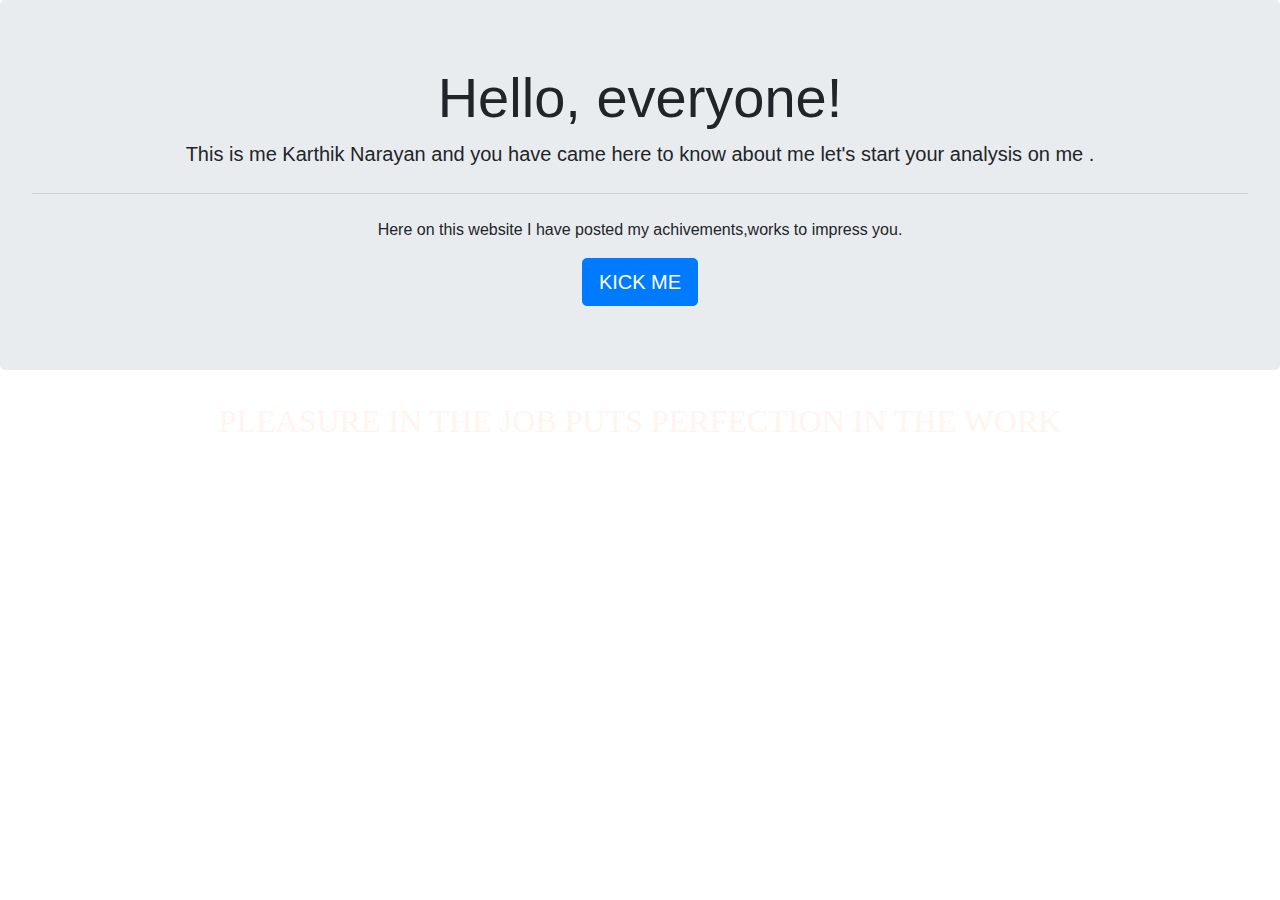
<file: index.html>
<!DOCTYPE html>
<html>
<head>
	  <meta name="viewport" content="width=device-width, maximum-scale=1, initial-scale=1, user-scalable=0">
	<title>PORTFOLIO</title>
	<style>
		h2{
			color: seashell;
			font-family:blacker;
		}
	</style>
	<link rel="stylesheet" href="https://stackpath.bootstrapcdn.com/bootstrap/4.4.1/css/bootstrap.min.css" integrity="sha384-Vkoo8x4CGsO3+Hhxv8T/Q5PaXtkKtu6ug5TOeNV6gBiFeWPGFN9MuhOf23Q9Ifjh" crossorigin="anonymous">
</head>
<body background="C:\Users\karth\OneDrive\Documents\portfolio\home.jpg">
	
	<div class="jumbotron">
	<center>
	  <h1 class="display-4">Hello, everyone!</h1>
	  <p class="lead">This is me Karthik Narayan and you have came here to know about me let's start your analysis on me .</p>
	  <hr class="my-4">
	  <p>Here on this website I have posted my achivements,works to impress you.</p>
	  <a class="btn btn-primary btn-lg" href="home.html" role="button">KICK ME</a>
	</center>
	</div>	
	<center>
		<h2>PLEASURE IN THE JOB PUTS PERFECTION IN THE WORK</h2>
	</center>
	<script src="https://code.jquery.com/jquery-3.4.1.slim.min.js" integrity="sha384-J6qa4849blE2+poT4WnyKhv5vZF5SrPo0iEjwBvKU7imGFAV0wwj1yYfoRSJoZ+n" crossorigin="anonymous"></script>
	<script src="https://cdn.jsdelivr.net/npm/popper.js@1.16.0/dist/umd/popper.min.js" integrity="sha384-Q6E9RHvbIyZFJoft+2mJbHaEWldlvI9IOYy5n3zV9zzTtmI3UksdQRVvoxMfooAo" crossorigin="anonymous"></script>
	<script src="https://stackpath.bootstrapcdn.com/bootstrap/4.4.1/js/bootstrap.min.js" integrity="sha384-wfSDF2E50Y2D1uUdj0O3uMBJnjuUD4Ih7YwaYd1iqfktj0Uod8GCExl3Og8ifwB6" crossorigin="anonymous"></script>
</body>
</html>
</file>
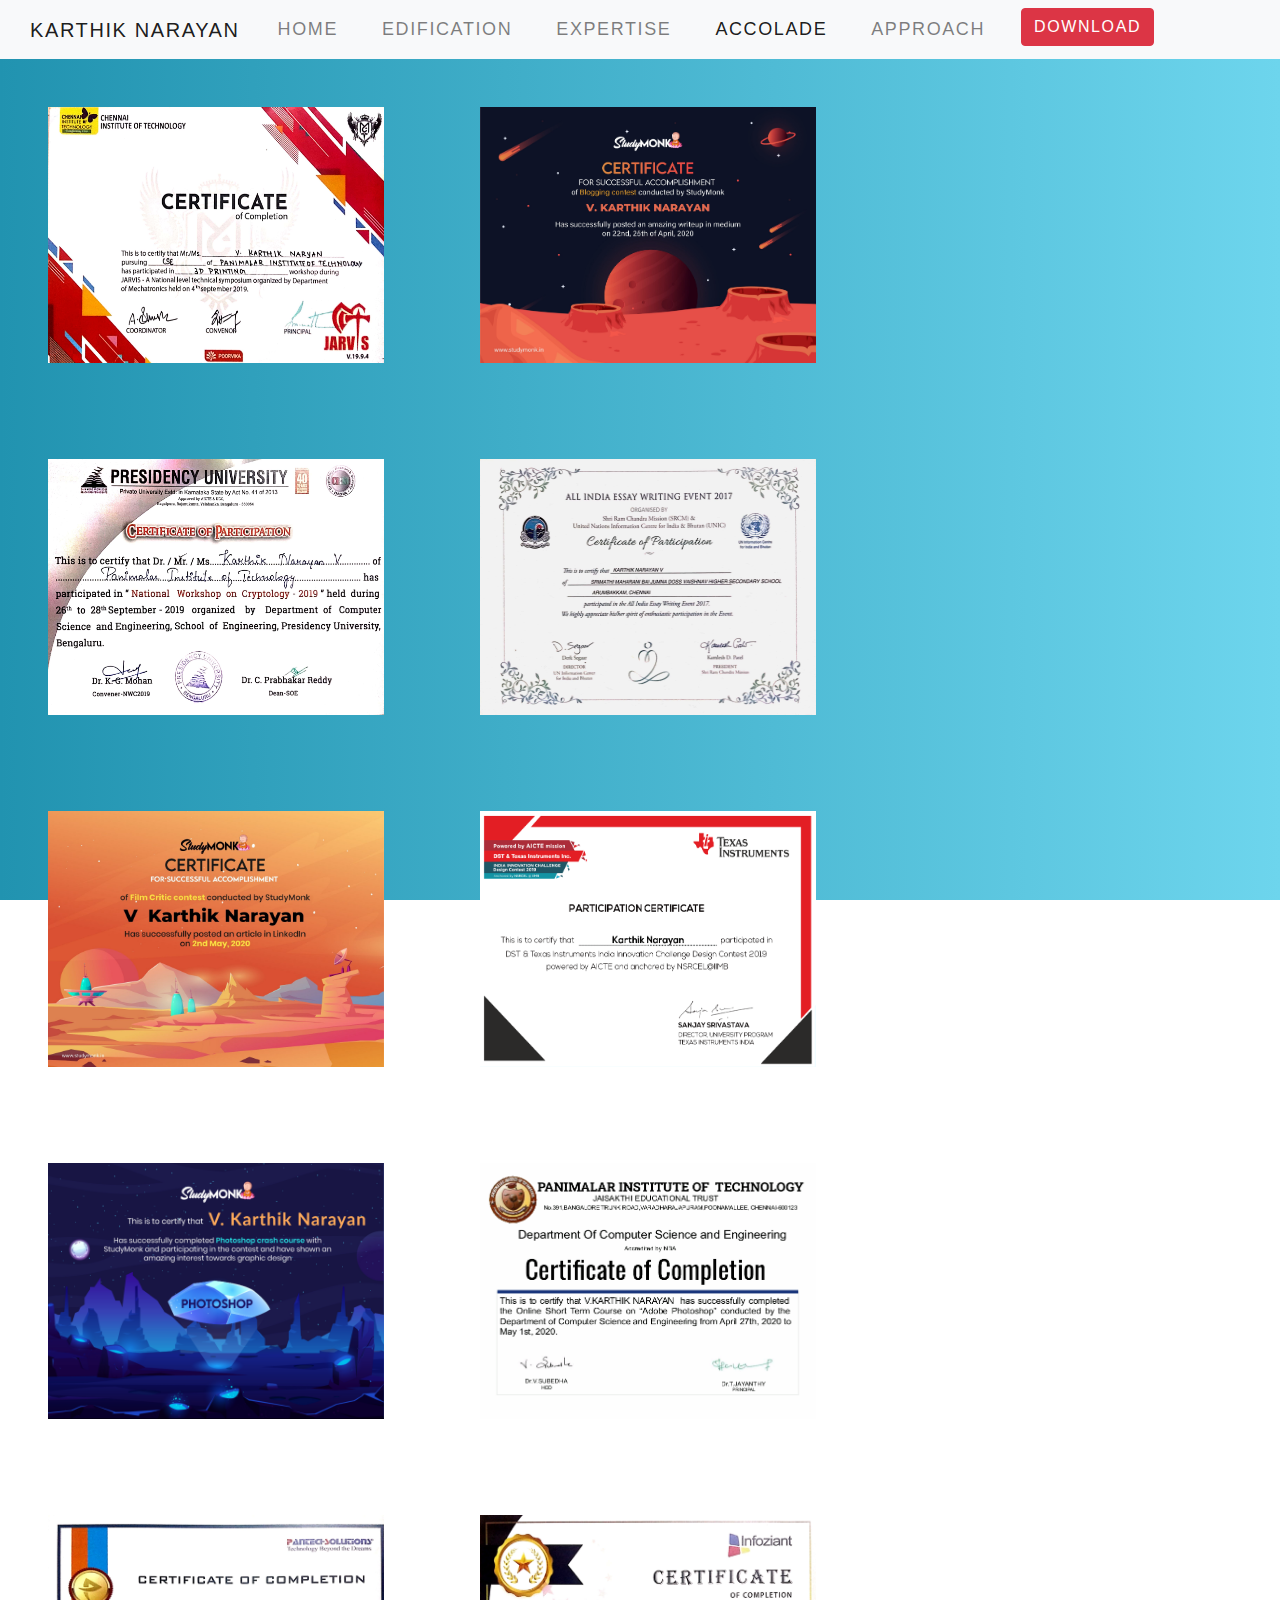
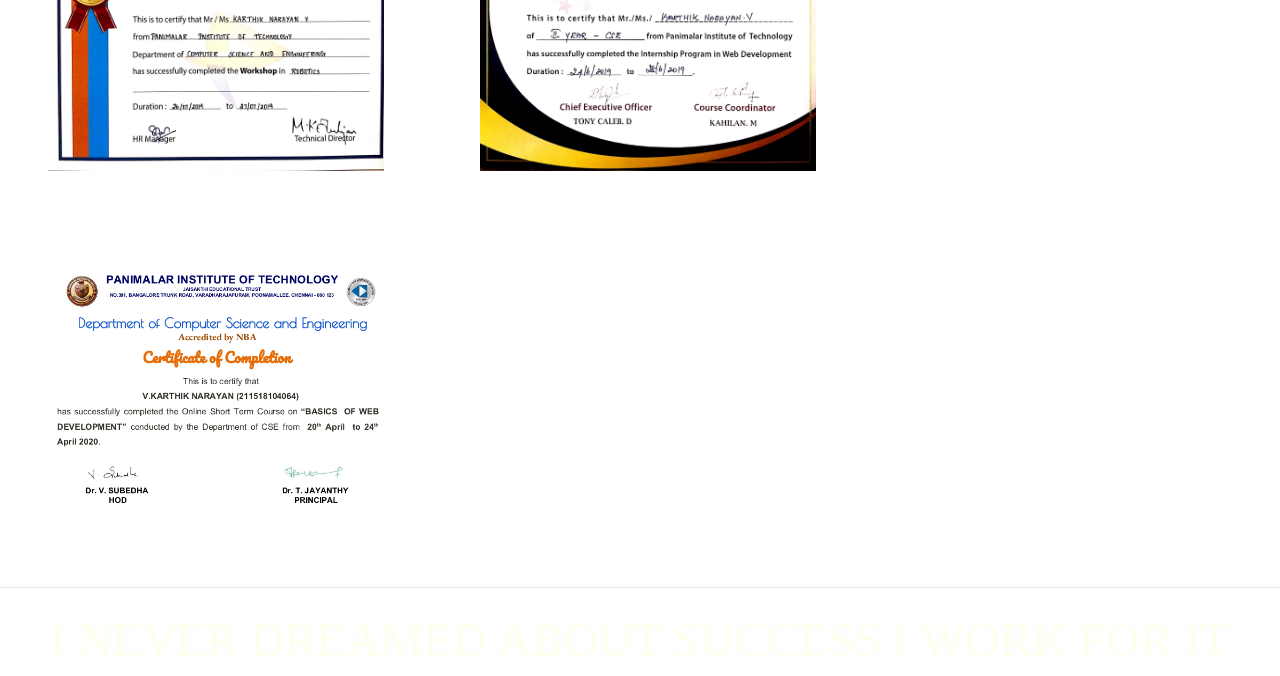
<file: ach.html>
<!DOCTYPE html>
<html>
<head>
	  <meta name="viewport" content="width=device-width, maximum-scale=1, initial-scale=1, user-scalable=0">
	<title>PORTFOLIO</title>
	<style>
		footer{
			color: ivory;
			font-size: 3em;
			font-family: sabon;
		}
	</style>
	
	<link rel="stylesheet" href="https://stackpath.bootstrapcdn.com/bootstrap/4.4.1/css/bootstrap.min.css" integrity="sha384-Vkoo8x4CGsO3+Hhxv8T/Q5PaXtkKtu6ug5TOeNV6gBiFeWPGFN9MuhOf23Q9Ifjh" crossorigin="anonymous">
	<link rel="stylesheet" type="text/css" href="style.css">
	<link rel="stylesheet" type="text/css" href="astyle.css">
</head>
<body>
	<nav class="navbar navbar-expand-lg navbar-light bg-light">
	  <a class="navbar-brand" href="index.html">KARTHIK NARAYAN</a>
	  <button class="navbar-toggler" type="button" data-toggle="collapse" data-target="#navbarNav" aria-controls="navbarNav" aria-expanded="false" aria-label="Toggle navigation">
	    <span class="navbar-toggler-icon"></span>
	  </button>
	  <div class="collapse navbar-collapse" id="navbarNav">
	    <ul class="navbar-nav">
	      <li class="nav-item">
	        <a class="nav-link" href="home.html">HOME</a>
	      </li>
	      	      <li class="nav-item">
	        <a class="nav-link" href="knowledge.html">EDIFICATION</a>
	      </li> 
	      <li class="nav-item">
	        <a class="nav-link" href="work.html">EXPERTISE</a>
	      </li> 
	      	      <li class="nav-item active">
	        <a class="nav-link" href="ach.html">ACCOLADE <span class="sr-only">(current)</span></a>
	      </li>
	      <li class="nav-item">
	        <a class="nav-link " href="contact.html">APPROACH</a>
	      </li>
	      
			      <li class="nav-item">
			      	<a class="btn btn-danger" href="https://drive.google.com/file/d/1b6dBx9az-lnojopBAo8Vq9nOC1vnw7Qd/view?usp=sharing" role="button">DOWNLOAD</a>
			      </li>
	    </ul>
	  </div>
	</nav>
	
	
	<div class="gallery">
		<img src="3d printing.jpg">
		<img src="BLOGGING.jpg">
		<img src="Cryptology.jpg">
		<img src="Essay writing.jpg">
		<img src="FILM CRITIC.jpg">
		<img src="IICDC.png">
		<img src="PHOTOSHOP1.png">
		<img src="PHOTOSHOP2.png">
		<img src="ROBOTICS.jpg">
		<img src="WEB DEV.jpg">
		<img src="WEB DEV.png">
		
	</div>
	<hr>
	<footer>
		<center>
			I NEVER DREAMED ABOUT SUCCESS I WORK FOR IT
		</center>
	</footer>
	<script src="https://code.jquery.com/jquery-3.4.1.slim.min.js" integrity="sha384-J6qa4849blE2+poT4WnyKhv5vZF5SrPo0iEjwBvKU7imGFAV0wwj1yYfoRSJoZ+n" crossorigin="anonymous"></script>
	<script src="https://cdn.jsdelivr.net/npm/popper.js@1.16.0/dist/umd/popper.min.js" integrity="sha384-Q6E9RHvbIyZFJoft+2mJbHaEWldlvI9IOYy5n3zV9zzTtmI3UksdQRVvoxMfooAo" crossorigin="anonymous"></script>
	<script src="https://stackpath.bootstrapcdn.com/bootstrap/4.4.1/js/bootstrap.min.js" integrity="sha384-wfSDF2E50Y2D1uUdj0O3uMBJnjuUD4Ih7YwaYd1iqfktj0Uod8GCExl3Og8ifwB6" crossorigin="anonymous"></script>	
</body>
</html>
</file>
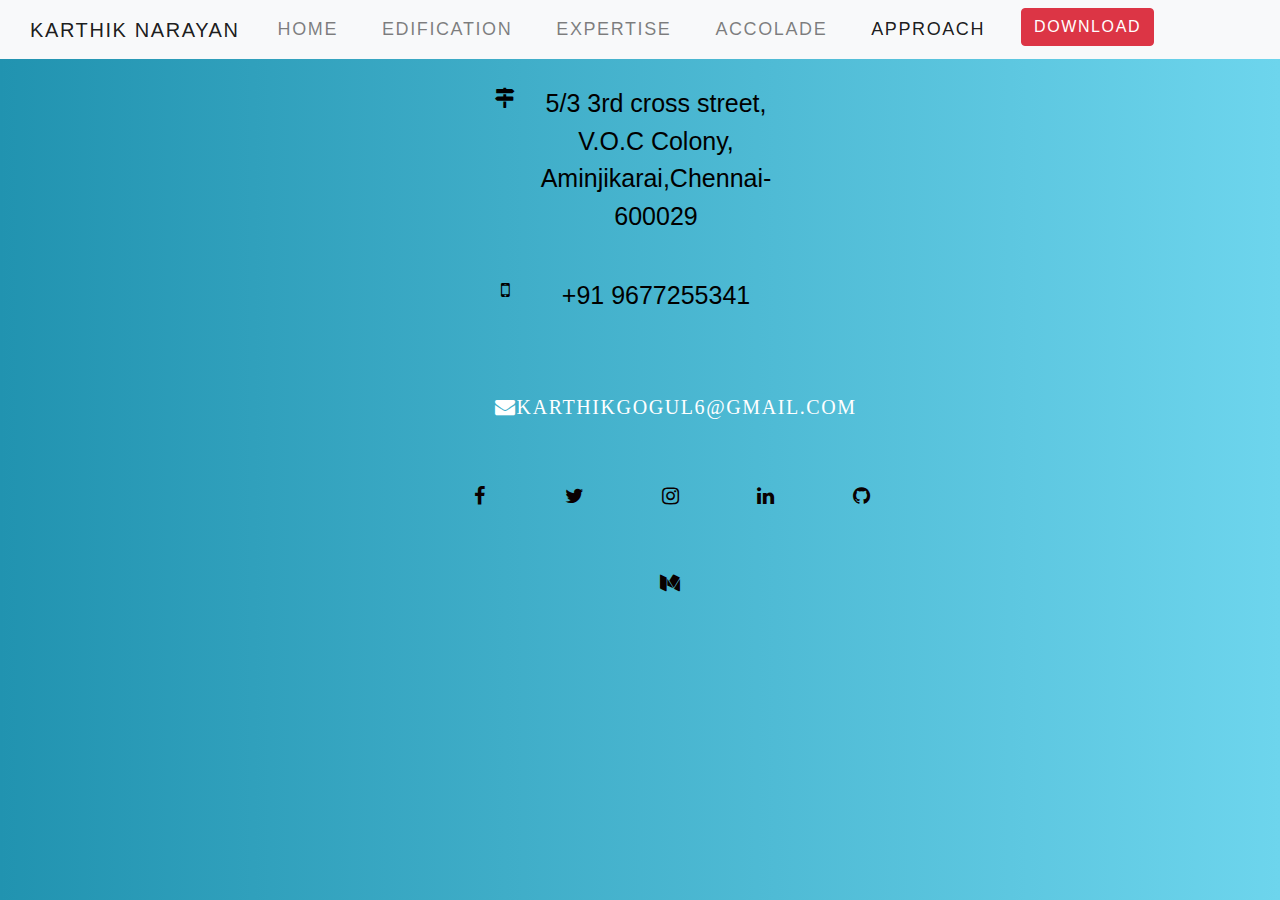
<file: contact.html>
<!DOCTYPE html>
<html>
<head>
      <meta name="viewport" content="width=device-width, maximum-scale=1, initial-scale=1, user-scalable=0">
	<title>PORTFOLIO</title>
	<link rel="stylesheet" href="https://stackpath.bootstrapcdn.com/bootstrap/4.4.1/css/bootstrap.min.css" integrity="sha384-Vkoo8x4CGsO3+Hhxv8T/Q5PaXtkKtu6ug5TOeNV6gBiFeWPGFN9MuhOf23Q9Ifjh" crossorigin="anonymous">
	<link rel="stylesheet" type="text/css" href="style.css">
	<link rel="stylesheet" type="text/css" href="cstyle.css">
	<link rel="stylesheet" type="text/css" href="https://stackpath.bootstrapcdn.com/font-awesome/4.7.0/css/font-awesome.min.css">
</head>
<body>
	<nav class="navbar navbar-expand-lg navbar-light bg-light">
	  <a class="navbar-brand" href="index.html">KARTHIK NARAYAN</a>
	  <button class="navbar-toggler" type="button" data-toggle="collapse" data-target="#navbarNav" aria-controls="navbarNav" aria-expanded="false" aria-label="Toggle navigation">
	    <span class="navbar-toggler-icon"></span>
	  </button>
	  <div class="collapse navbar-collapse" id="navbarNav">
	    <ul class="navbar-nav">
	      <li class="nav-item">
	        <a class="nav-link" href="home.html">HOME</a>
	      </li>
	      	      <li class="nav-item">
	        <a class="nav-link" href="knowledge.html">EDIFICATION</a>
	      </li> 
	      <li class="nav-item">
	        <a class="nav-link" href="work.html">EXPERTISE</a>
	      </li> 

	      <li class="nav-item">
	        <a class="nav-link " href="ach.html">ACCOLADE</a>
	      </li>
	      <li class="nav-item active">
	        <a class="nav-link" href="contact.html">APPROACH <span class="sr-only">(current)</span></a>
	      </li>
	      
			      <li class="nav-item">
			      	<a class="btn btn-danger" href="https://drive.google.com/file/d/1b6dBx9az-lnojopBAo8Vq9nOC1vnw7Qd/view?usp=sharing" role="button">DOWNLOAD</a>
			      </li>
	     </ul>
	  </div>
	</nav>
	<center>
	 <div class="col-lg-3 col-md-3 col-sm-6 col-xs-12">
		<div class="footer-box-c">

            <p>
                <i class="fa fa-map-signs" aria-hidden="true"></i>
                <span>5/3 3rd cross street, V.O.C Colony, Aminjikarai,Chennai- 600029 </span>
            </p>
            <p>
                <i class="fa fa-mobile" aria-hidden="true"></i>
                <span>
				+91 9677255341
			</span>
            </p>
            <p>
            	<a href="https://mail.google.com/mail/u/0/#inbox?compose=new">
                <i class="fa fa-envelope" aria-hidden="true">karthikgogul6@gmail.com</i>
                </a>
            </p>
    	</div>

     </div>
	<div>
	<ul class="socials-box footer-socials pull-left">
                                    <li>
                                        <a href="https://www.facebook.com/profile.php?id=100005114688094">
                                            <div class="social-circle-border"><i class="fa  fa-facebook"></i></div>
                                        </a>
                                    </li>
                                    <li>
                                        <a href="https://twitter.com/karthikVKN">
                                            <div class="social-circle-border"><i class="fa fa-twitter"></i></div>
                                        </a>
                                    </li>
                                    <li>
                                        <a href="https://www.instagram.com/laughing__king/?hl=en">
                                            <div class="social-circle-border"><i class="fa fa-instagram"></i></div>
                                        </a>
                                    </li>
                                    <li>
                                        <a href="https://www.linkedin.com/in/karthik-narayan-b46116148/">
                                            <div class="social-circle-border"><i class="fa fa-linkedin"></i></div>
                                        </a>
                                    </li>
                                    <li>
                                        <a href="https://github.com/laughingdevil">
                                            <div class="social-circle-border"><i class="fa fa-github"></i></div>
                                        </a>
                                    </li>
                                    <li>
                                    	<a href="https://medium.com/@karthikgogul6">
                                    		<div class="social-circle-border"><i class="fa fa-medium"></i></div>
                                    	</a>
                             		</li>
                             </ul>

    </div>
    </center>
                          
	<script src="https://code.jquery.com/jquery-3.4.1.slim.min.js" integrity="sha384-J6qa4849blE2+poT4WnyKhv5vZF5SrPo0iEjwBvKU7imGFAV0wwj1yYfoRSJoZ+n" crossorigin="anonymous"></script>
	<script src="https://cdn.jsdelivr.net/npm/popper.js@1.16.0/dist/umd/popper.min.js" integrity="sha384-Q6E9RHvbIyZFJoft+2mJbHaEWldlvI9IOYy5n3zV9zzTtmI3UksdQRVvoxMfooAo" crossorigin="anonymous"></script>
	<script src="https://stackpath.bootstrapcdn.com/bootstrap/4.4.1/js/bootstrap.min.js" integrity="sha384-wfSDF2E50Y2D1uUdj0O3uMBJnjuUD4Ih7YwaYd1iqfktj0Uod8GCExl3Og8ifwB6" crossorigin="anonymous"></script>	

</body>
</html>
</file>
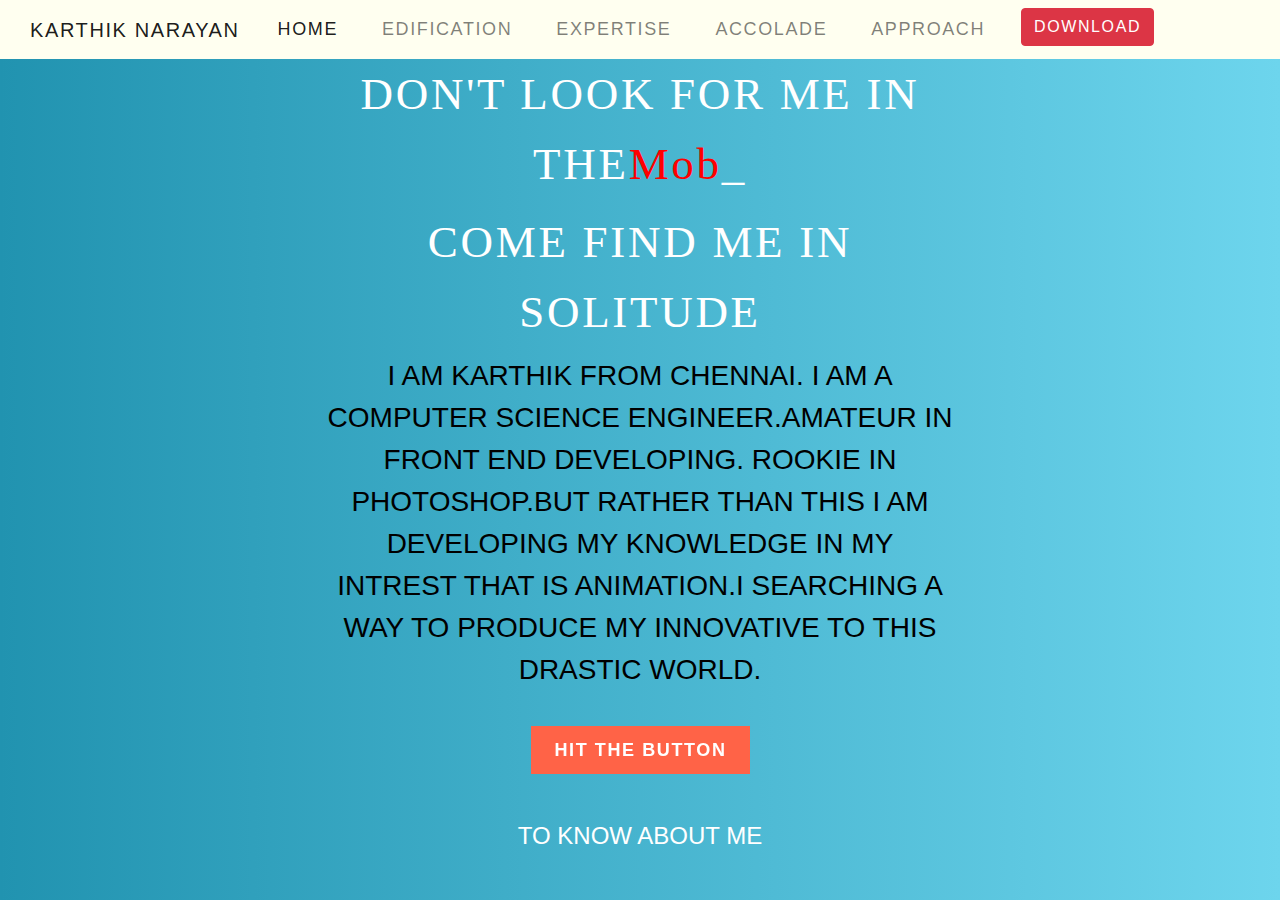
<file: home.html>
<!DOCTYPE html>
<html>
<head>
	  <meta name="viewport" content="width=device-width, maximum-scale=1, initial-scale=1, user-scalable=0">
	<title>PORTFOLIO</title>
	<link rel="stylesheet" href="https://stackpath.bootstrapcdn.com/bootstrap/4.4.1/css/bootstrap.min.css" integrity="sha384-Vkoo8x4CGsO3+Hhxv8T/Q5PaXtkKtu6ug5TOeNV6gBiFeWPGFN9MuhOf23Q9Ifjh" crossorigin="anonymous">
	<link rel="stylesheet" type="text/css" href="style.css">
</head>
<body>
		<nav class="navbar navbar-expand-lg navbar-light" style="background-color: ivory;">
		  <a class="navbar-brand" href="index.html">KARTHIK NARAYAN</a>
		  <button class="navbar-toggler" type="button" data-toggle="collapse" data-target="#navbarNav" aria-controls="navbarNav" aria-expanded="false" aria-label="Toggle navigation">
		    <span class="navbar-toggler-icon"></span>
		  </button>
		  <div class="main-menu">
			  <div class="collapse navbar-collapse" id="navbarNav">
			    <ul class="navbar-nav" style="font-color:white">
			      <li class="nav-item active">
			        <a class="nav-link" href="home.html" style="font-color:white">HOME <span class="sr-only">(current)</span></a>
			      </li>
			      <li class="nav-item">
			        <a class="nav-link" href="knowledge.html">EDIFICATION</a>
			      </li>
			      <li class="nav-item">
			        <a class="nav-link" href="work.html">EXPERTISE</a>
			      </li> 
			      <li class="nav-item">
			        <a class="nav-link " href="ach.html">ACCOLADE</a>
			      </li>
			      <li class="nav-item">
			        <a class="nav-link " href="contact.html">APPROACH</a>
			      </li>
			      <li class="nav-item">
			      	<a class="btn btn-danger" href="https://drive.google.com/file/d/1b6dBx9az-lnojopBAo8Vq9nOC1vnw7Qd/view?usp=sharing" role="button">DOWNLOAD</a>
			      </li>
			    </ul>
			    
			  </div>
		  </div>
		</nav>
	<div>
		<div class="col-lg-12 col-md-12 col-sm-12 col-xs-12">
                <div class="banner-static">
                    <div class="banner-text">
                        <div class="banner-cell">
                            <h1>DON'T LOOK FOR ME IN THE<span class="typer" id="some-id" data-delay="200" data-delim=":" data-words="Mob:Throng:Crowd" data-colors="red" ></span><span class="cursor" data-cursorDisplay="_" data-owner="some-id"></span></h1>
                            <h1>COME FIND ME IN SOLITUDE </h1>
                            <p>I AM KARTHIK FROM CHENNAI. I AM A COMPUTER SCIENCE ENGINEER.AMATEUR IN FRONT END DEVELOPING.
                            ROOKIE IN PHOTOSHOP.BUT RATHER THAN THIS I AM DEVELOPING MY KNOWLEDGE IN MY INTREST THAT IS ANIMATION.I SEARCHING A WAY TO PRODUCE MY INNOVATIVE TO THIS DRASTIC WORLD. </p>

                           <div class="book-btn">
                                <a href="https://medium.com/@karthikgogul6/memoir-of-trail-i-shroud-18040a1e0ee6" class="table-btn hvr-underline-from-center">HIT THE BUTTON</a>
                            </div>
                            <strong><h4>TO KNOW ABOUT ME </h4></strong>
                        </div>
                        <!-- end banner-cell -->
                    </div>
                    <!-- end banner-text -->
                </div>
                <!-- end banner-static -->
            </div>
            
	</div>
	<script  type="text/javascript" src="script.js"></script>
	<script src="https://code.jquery.com/jquery-3.4.1.slim.min.js" integrity="sha384-J6qa4849blE2+poT4WnyKhv5vZF5SrPo0iEjwBvKU7imGFAV0wwj1yYfoRSJoZ+n" crossorigin="anonymous"></script>
	<script src="https://cdn.jsdelivr.net/npm/popper.js@1.16.0/dist/umd/popper.min.js" integrity="sha384-Q6E9RHvbIyZFJoft+2mJbHaEWldlvI9IOYy5n3zV9zzTtmI3UksdQRVvoxMfooAo" crossorigin="anonymous"></script>
	<script src="https://stackpath.bootstrapcdn.com/bootstrap/4.4.1/js/bootstrap.min.js" integrity="sha384-wfSDF2E50Y2D1uUdj0O3uMBJnjuUD4Ih7YwaYd1iqfktj0Uod8GCExl3Og8ifwB6" crossorigin="anonymous"></script>	
</body>
</html>
</file>
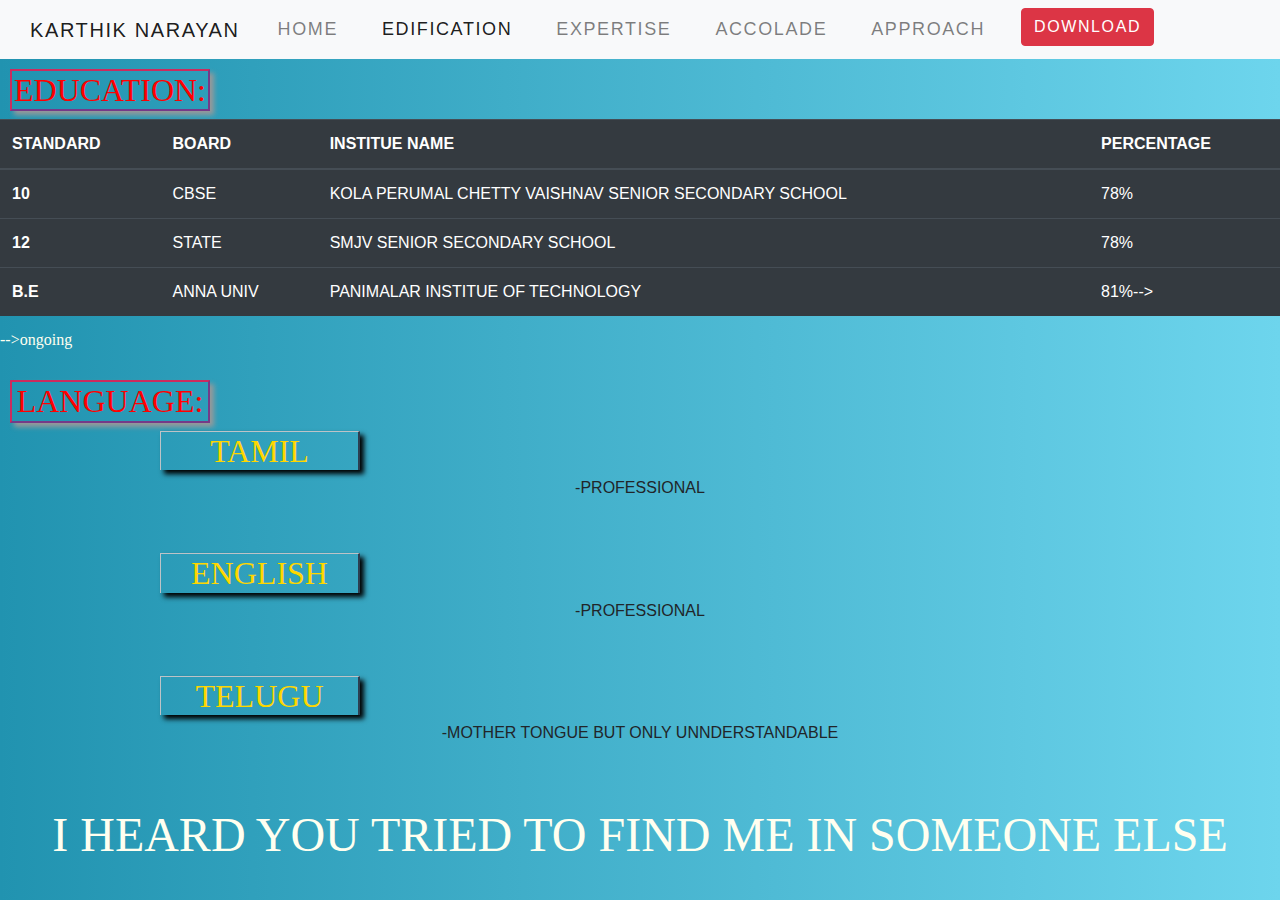
<file: knowledge.html>
<!DOCTYPE html>
<html>
<head>
	  <meta name="viewport" content="width=device-width, maximum-scale=1, initial-scale=1, user-scalable=0">
	<title>PORTFOLIO</title>
	<style>
		footer{
			font-size: 3em;
			color: ivory;
			font-family: garamond;
		}
	</style>
	<link rel="stylesheet" href="https://stackpath.bootstrapcdn.com/bootstrap/4.4.1/css/bootstrap.min.css" integrity="sha384-Vkoo8x4CGsO3+Hhxv8T/Q5PaXtkKtu6ug5TOeNV6gBiFeWPGFN9MuhOf23Q9Ifjh" crossorigin="anonymous">
	<link rel="stylesheet" type="text/css" href="style.css">
</head>
<body>
	<nav class="navbar navbar-expand-lg navbar-light bg-light">
	  <a class="navbar-brand" href="index.html">KARTHIK NARAYAN</a>
	  <button class="navbar-toggler" type="button" data-toggle="collapse" data-target="#navbarNav" aria-controls="navbarNav" aria-expanded="false" aria-label="Toggle navigation">
	    <span class="navbar-toggler-icon"></span>
	  </button>
	  <div class="collapse navbar-collapse" id="navbarNav">
	    <ul class="navbar-nav">
	      <li class="nav-item">
	        <a class="nav-link" href="home.html">HOME</a>
	      </li>	
	      <li class="nav-item active">
	        <a class="nav-link" href="knowledge.html">EDIFICATION <span class="sr-only">(current)</span></a>
	      </li>
	      
	      <li class="nav-item">
	        <a class="nav-link" href="work.html">EXPERTISE</a>
	      </li> 
	      <li class="nav-item">
	        <a class="nav-link " href="ach.html">ACCOLADE</a>
	      </li>
	      <li class="nav-item">
	        <a class="nav-link " href="contact.html">APPROACH</a>
	      </li>
		   <li class="nav-item">
		  	 <a class="btn btn-danger" href="https://drive.google.com/file/d/1b6dBx9az-lnojopBAo8Vq9nOC1vnw7Qd/view?usp=sharing" role="button">DOWNLOAD</a>
		   </li>
	    </ul>
	  </div>
	</nav>
	<h2>EDUCATION:</h2>
	<table class="table table-hover table-dark">
		<CAPTION>-->ongoing</CAPTION>
  <thead>
    <tr>
      <th scope="col">STANDARD</th>
      <th scope="col">BOARD</th>
      <th scope="col">INSTITUE NAME</th>
      <th scope="col">PERCENTAGE</th>
    </tr>
  </thead>
  <tbody>
    <tr>
      <th scope="row">10</th>
      <td>CBSE</td>
      <td>KOLA PERUMAL CHETTY VAISHNAV SENIOR SECONDARY SCHOOL</td>
      <td>78%</td>
    </tr>
    <tr>
      <th scope="row">12</th>
      <td>STATE</td>
      <td>SMJV SENIOR SECONDARY SCHOOL</td>
      <td>78%</td>
    </tr>
    <tr>
      <th scope="row">B.E</th>
      <td>ANNA UNIV</td>
      <td>PANIMALAR INSTITUE OF TECHNOLOGY</td>
      <td>81%--></td>
    </tr>
  </tbody>
</table>
<div class="lan">
	<H2>LANGUAGE:</H2>
	<h5>TAMIL</h5><h6>-PROFESSIONAL</h6>
	<h5>ENGLISH</h5><h6> -PROFESSIONAL</h6>
	<h5>TELUGU</h5><h6>-MOTHER TONGUE BUT ONLY UNNDERSTANDABLE</h6>
</div>
<footer>
	<center>
		I HEARD YOU TRIED TO FIND ME IN SOMEONE ELSE
	</center>
</footer>
	<script src="https://code.jquery.com/jquery-3.4.1.slim.min.js" integrity="sha384-J6qa4849blE2+poT4WnyKhv5vZF5SrPo0iEjwBvKU7imGFAV0wwj1yYfoRSJoZ+n" crossorigin="anonymous"></script>
	<script src="https://cdn.jsdelivr.net/npm/popper.js@1.16.0/dist/umd/popper.min.js" integrity="sha384-Q6E9RHvbIyZFJoft+2mJbHaEWldlvI9IOYy5n3zV9zzTtmI3UksdQRVvoxMfooAo" crossorigin="anonymous"></script>
	<script src="https://stackpath.bootstrapcdn.com/bootstrap/4.4.1/js/bootstrap.min.js" integrity="sha384-wfSDF2E50Y2D1uUdj0O3uMBJnjuUD4Ih7YwaYd1iqfktj0Uod8GCExl3Og8ifwB6" crossorigin="anonymous"></script>	
</body>
</html>
</file>
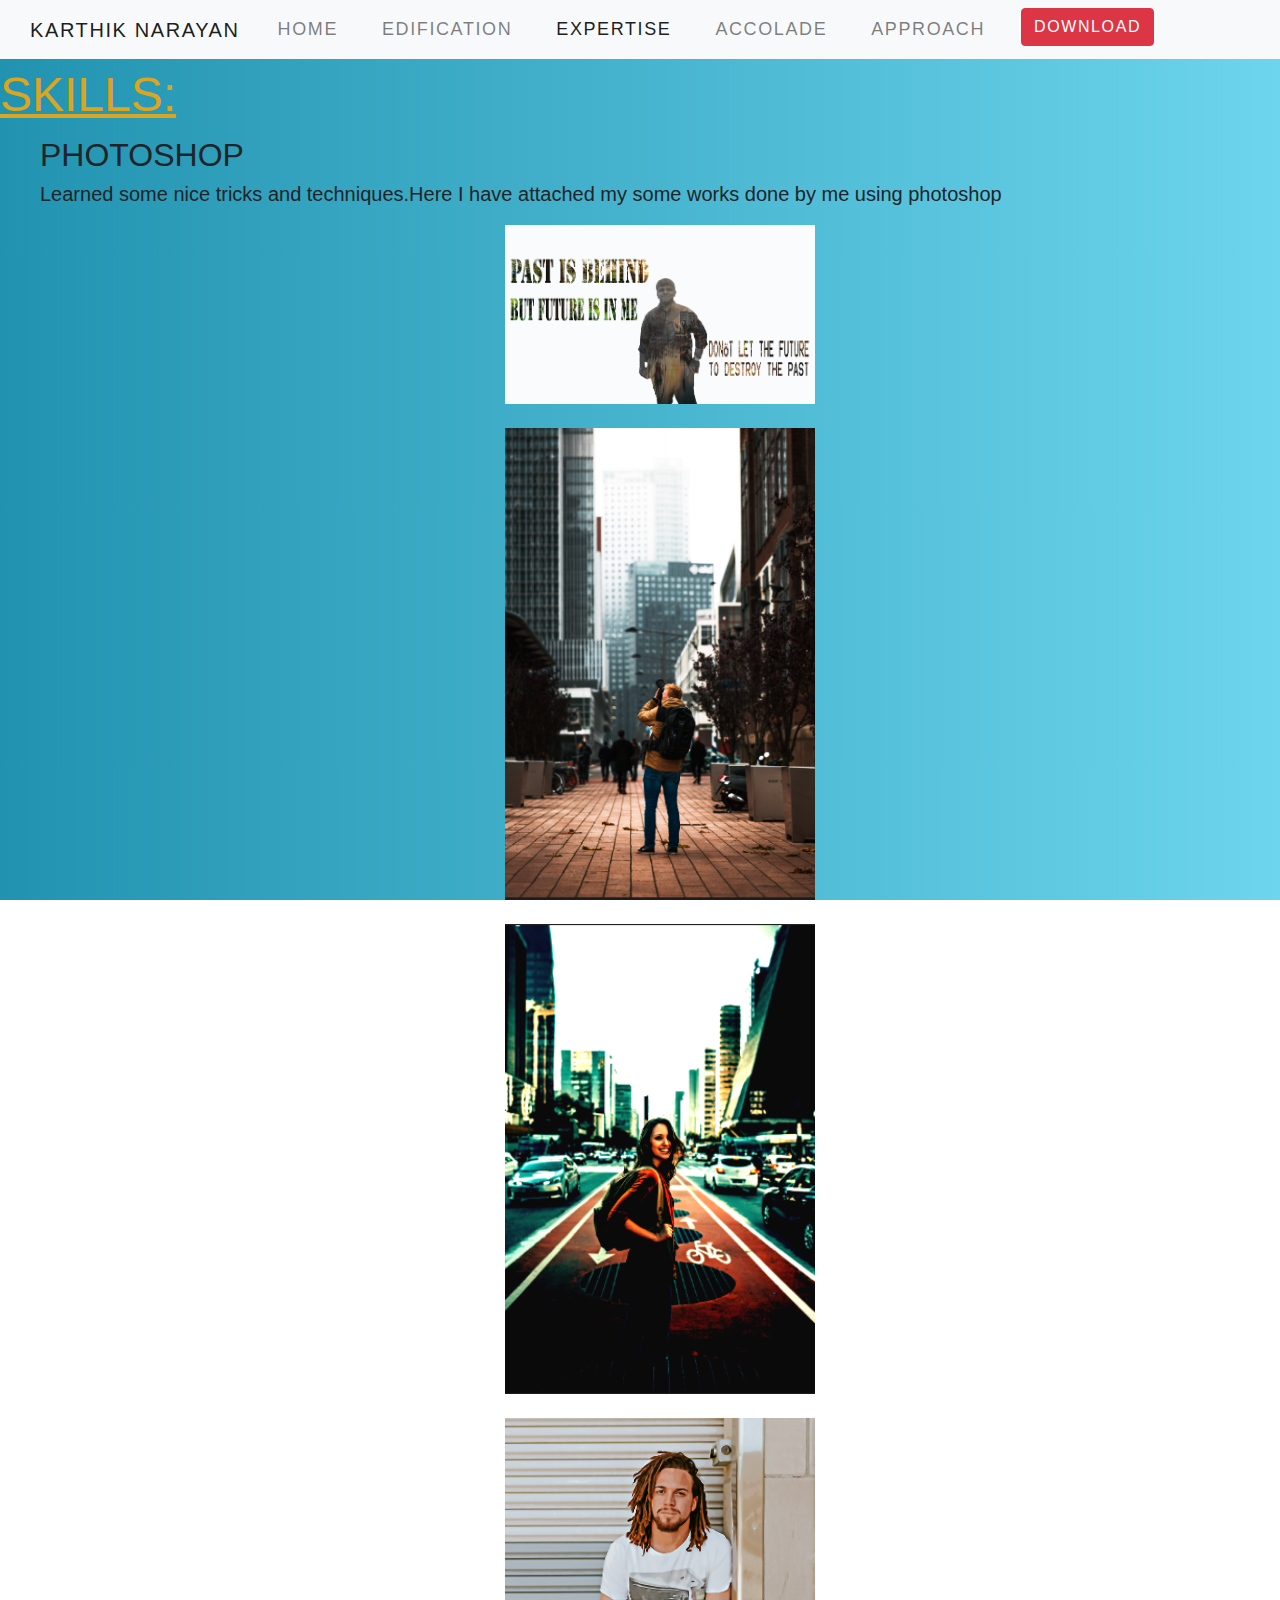
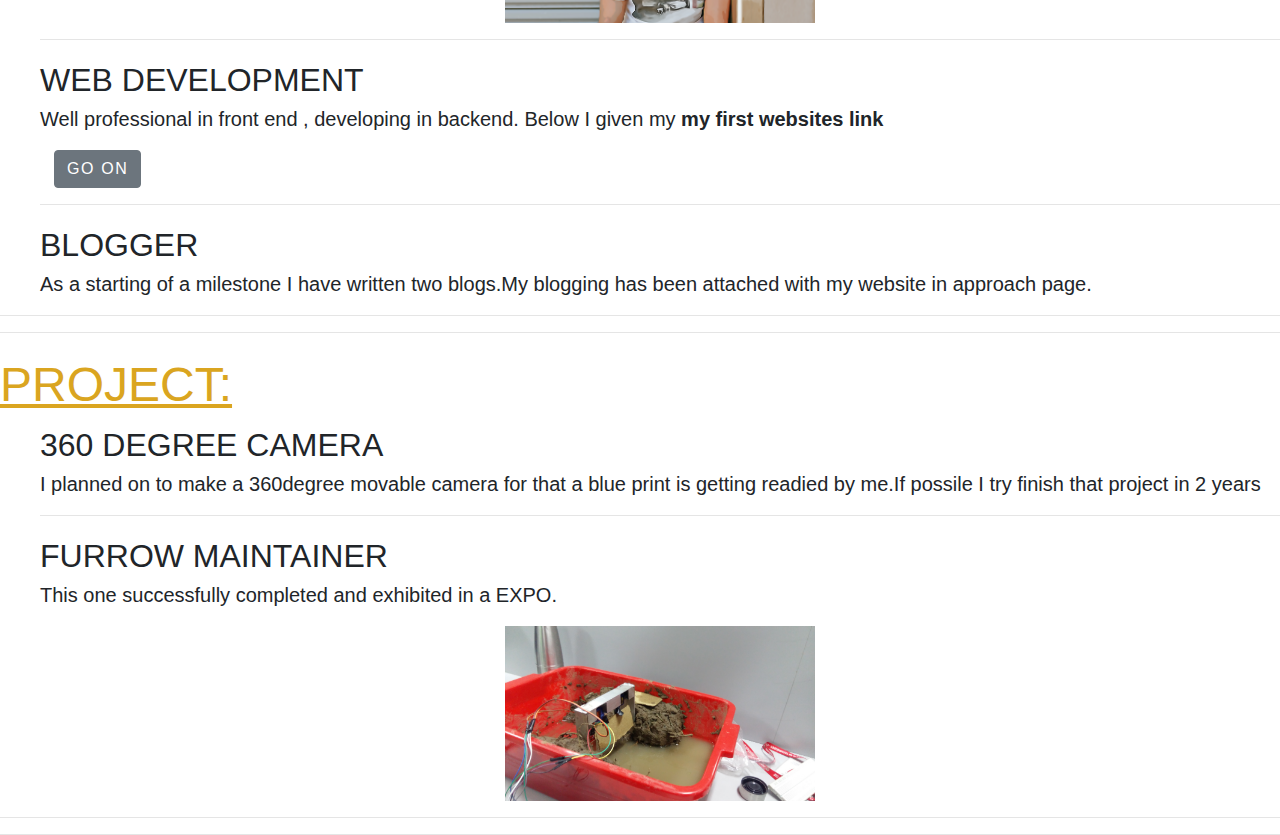
<file: work.html>
<!DOCTYPE html>
<html>
<head>
	  <meta name="viewport" content="width=device-width, maximum-scale=1, initial-scale=1, user-scalable=0">
	<title>PORTFOLIO</title>
	<style >
		span{
			color: goldenrod;
		}
		img{
			  display: block;
  				margin-left: auto;
  				margin-right: auto;
  				width: 25%;
		}
	</style>
	<link rel="stylesheet" href="https://stackpath.bootstrapcdn.com/bootstrap/4.4.1/css/bootstrap.min.css" integrity="sha384-Vkoo8x4CGsO3+Hhxv8T/Q5PaXtkKtu6ug5TOeNV6gBiFeWPGFN9MuhOf23Q9Ifjh" crossorigin="anonymous">
	<link rel="stylesheet" type="text/css" href="style.css">
	<link rel="stylesheet" type="text/css" href="wstyle.css">
</head>
<body>
	<nav class="navbar navbar-expand-lg navbar-light bg-light">
	  <a class="navbar-brand" href="index.html">KARTHIK NARAYAN</a>
	  <button class="navbar-toggler" type="button" data-toggle="collapse" data-target="#navbarNav" aria-controls="navbarNav" aria-expanded="false" aria-label="Toggle navigation">
	    <span class="navbar-toggler-icon"></span>
	  </button>
	  <div class="collapse navbar-collapse" id="navbarNav">
	    <ul class="navbar-nav">
	      <li class="nav-item">
	        <a class="nav-link" href="home.html">HOME</a>
	      </li>
	      <li class="nav-item">
	        <a class="nav-link" href="knowledge.html">EDIFICATION</a>
	      </li> 
	      <li class="nav-item active">
	        <a class="nav-link" href="work.html">EXPERTISE<span class="sr-only">(current)</span></a>
	      </li>
	      <li class="nav-item">
	        <a class="nav-link " href="ach.html">ACCOLADE</a>
	      </li>
	      <li class="nav-item">
	        <a class="nav-link " href="contact.html">APPROACH</a>
	      </li>
	      
			      <li class="nav-item">
			      	<a class="btn btn-danger" href="https://drive.google.com/file/d/1b6dBx9az-lnojopBAo8Vq9nOC1vnw7Qd/view?usp=sharing" role="button">DOWNLOAD</a>
			      </li>
	    </ul>
	  </div>
	</nav>
	<div class="skill">
		<span>
			SKILLS:
		</span>
		<ul>
			<li>PHOTOSHOP</li>
				<p>Learned some nice tricks and techniques.Here I have attached my some works done by me using photoshop</p>
				<img src="photoshop.gif" width="400px"><br>
				<img src="sample1.png"><br>
				<img src="sample2.png"><br>
				<img src="sample3.png"><hr>
			<li>WEB DEVELOPMENT</li>
				<p>Well professional in front end , developing in backend.
					Below I given my <strong>my first websites link</strong></p>
				<a class="btn btn-secondary" href="laughingdevil.github.io" role="button">GO ON</a>
			<hr>
			<li>BLOGGER</li>
				<p>As a starting of a milestone I have written two blogs.My blogging has been attached with my website in approach page.</p>
		</ul>
			<hr>
			<hr>
		<span>PROJECT:</span>
		<ul>
			<li>360 DEGREE CAMERA</li>
			<p>I planned on to make a 360degree movable camera for that a blue print is getting readied by me.If possile I try finish that project in 2 years</p>
			<hr>
			<li>FURROW MAINTAINER</li>
			<p>This one successfully completed and exhibited in a EXPO.</p>
			<img src="fm.jpg" width="400px">
		</ul>	
		<hr>
		<hr>
	</div>	
	<script src="https://code.jquery.com/jquery-3.4.1.slim.min.js" integrity="sha384-J6qa4849blE2+poT4WnyKhv5vZF5SrPo0iEjwBvKU7imGFAV0wwj1yYfoRSJoZ+n" crossorigin="anonymous"></script>
	<script src="https://cdn.jsdelivr.net/npm/popper.js@1.16.0/dist/umd/popper.min.js" integrity="sha384-Q6E9RHvbIyZFJoft+2mJbHaEWldlvI9IOYy5n3zV9zzTtmI3UksdQRVvoxMfooAo" crossorigin="anonymous"></script>
	<script src="https://stackpath.bootstrapcdn.com/bootstrap/4.4.1/js/bootstrap.min.js" integrity="sha384-wfSDF2E50Y2D1uUdj0O3uMBJnjuUD4Ih7YwaYd1iqfktj0Uod8GCExl3Og8ifwB6" crossorigin="anonymous"></script>	
</body>
</html>
</file>
<file: style.css>
body{
    background-image:linear-gradient(to right, rgb(33, 147, 176),rgb(109, 213, 237)); no-repeat center top;
    background-attachment:fixed;
    background-size:cover;
    height:100vh;
    min-height:100%;
}
a{
    padding: 43px 0px 15px;
    margin: 0 14px;
    font-size: large;
    font-family: 'Arial', sans-serif;
    text-transform: uppercase;
    letter-spacing: 1.6px;
    position:relative;
    -webkit-transition: color 0.4s;
    transition: color 0.4s;
    font-weight: 500;
    
}


.banner .container, .banner .banner-static, .banner .col-lg-12 {
    height: 100%;
}
.banner-text {
    display: table;
    height: 50%;
    width: 50%;
    margin: 0 auto;
    text-align: center;
}
.banner-cell {
    display: table-cell;
    vertical-align: middle;
    color: #fff;
}
.banner-text h1 {
    font-family: 'nautilus_pompiliusregular';
    letter-spacing: 2.7px;
    position: relative;
    display: inline-block;
    font-size: 45px;
    line-height: 70px;
    color:#fff;
    padding-bottom: 0px;
    /*padding-top:100px;*/
}

h1 span{
    font-family: cursive;
}
.banner-text h2 {
    font-family: 'nautilus_pompiliusregular';
    letter-spacing: 2.7px;
    position: relative;
    font-size: 27px;
    line-height: 100px;
   /* padding-bottom:25px;*/
}
.banner-text p{
    font-family: 'Roboto', sans-serif;
    font-size:28px;
    color:black;
   padding-bottom:35px;
    margin:0px;
}


caption{
    color: ivory;
    font-family: cursive;
}

h2{
    margin-left: 10px;
    margin-top:10px;
    color:red;
    font-family: fantasy;
    border-bottom: 2px solid #753a88;
    border-top: 2px solid #cc2b5e;
    border-left: 2px solid #cc2b5e;
    border-right: 2px solid #753a88;
    text-align: center;
    font-size:2em;
    width: 200px;
    box-shadow: 4px 4px 5px #999999;
}

h5{
    font-size: 2em;
    font-family: cambria ;
    margin-left: 5em;

    
    color:gold;
    font-family: fantasy;
    border-bottom: px solid #2c3e50;
    border-top: 1px solid #bdc3c7;
    border-left: 1px solid #bdc3c7;
    border-right: 2px solid #2c3e50;
    text-align: center;
    font-size:2em;
    width: 200px;
    box-shadow: 4px 4px 5px black;
}
h6{
    text-align: center;
    padding-bottom: 3em;
}

.book-btn a{
    background:tomato;
    color:#fff;
    min-width: 219px;
    padding: 10.5px 20px;
    display: inline-block;
    text-align: center;
    font-weight: 800;
    text-transform:uppercase;
    font-size:18px;
}
.book-btn a:hover{
    border:3px solid red;
    background:none;
}
.hvr-underline-from-center {
    display: inline-block;
    vertical-align: middle;
    -webkit-transform: perspective(1px) translateZ(0);
    transform: perspective(1px) translateZ(0);
    box-shadow: 0 0 1px transparent;
    position: relative;
    overflow: hidden;
}

.hvr-underline-from-center:before {
    content: "";
    position: absolute;
    z-index: -1;
    left: 50%;
    right: 50%;
    bottom: 0;
    background: red;
    height: 2px;
    -webkit-transition-property: left, right;
    transition-property: left, right;
    -webkit-transition-duration: 0.3s;
    transition-duration: 0.3s;
    -webkit-transition-timing-function: ease-out;
    transition-timing-function: ease-out;
}

.hvr-underline-from-center:hover:before, .hvr-underline-from-center:focus:before, .hvr-underline-from-center:active:before {
    left: 0;
    right: 0;
}


.banner-cell .mouse {
  position: relative;
  width: calc(16px * 2);
  height: calc(31px * 2);
  margin: 60px auto 20px;
  background: none;
  border: 2px solid white;
  border-radius: calc(16px * 2);
  z-index: 1;
}
strong h4{
    margin-top: 2em;
}
</file>
<file: astyle.css>
img{width: 25em;height: 20em;margin: 1em;transition: all 1s;padding: 2em;}
.gallery{

	display: flex;
	flex-wrap: wrap;
}
img:hover{
	transform: scale(1.5);
}
</file>
<file: cstyle.css>
.footer-box-c p{
    font-size: 25px;
    font-family: 'arial', sans-serif;
    color:black;
    padding-top: 1em;

}


.footer-box-c p i{
    font-size: 1em;
    position: relative;
    top: 10px;
    float: left;
    min-width: 20px;
    text-align: center;
    
}
.footer-box-c p span{
    display: table;
    padding-left: 3em;
    padding-top:0px;
}

.footer-box-c p a{
    color:black;
}

.footer-socials {
   /* margin: 10px 0;*/
    line-height: 30px;
    padding: 4px;
    text-align: center;
    -webkit-transition: all 0.3s ease;
    -moz-transition: all 0.3s ease;
    -o-transition: all 0.3s ease;
    transition: all 0.3s ease;
}
.socials-box {
    display: table-cell;
    vertical-align: middle;
    margin: 1px 350px;
    padding: 40px;
}
.socials-box li {
    display: inline-block;
    opacity: 1;
    margin-right: 0px;
    margin-left: 4em;
    

}

.footer-box .social-circle-border{
    font-size: 14px;
    font-family: 'Roboto', sans-serif;
    color:black;
}


.footer-box-c p i{
    font-size: 20px;
    position: relative;
    top: 4px;
    float: left;
    min-width: 20px;
    text-align: center;
}

.footer-box-c p span{
    display: table;
    padding-left: 12px;
    padding-top:1px;
}

.footer-box-c p a{
    color:black;

    background-color: transparent;
    color: #fff;
    -webkit-transition: all 0.3s ease;
    -moz-transition: all 0.3s ease;
    -o-transition: all 0.3s ease;
    transition: all 0.3s ease;
}
.social-circle-border {
    font-size: 20px;
    line-height: 23px;
    margin-right: 2px;
    height: 25px;
    width: 25px;
    border-radius: 50%;
    background-color: transparent;
    color: #0a0000;
    text-align: center;
}
</file>
<file: wstyle.css>
.skill span{
	font-size: 3em;
	text-decoration: underline;
}
.skill li{
	list-style: none;
	font-size:2em;
}
.skill p{
	font-size: 20px;
}
.skill{
	justify-content: center;
	align-items: center;
}
</file>
